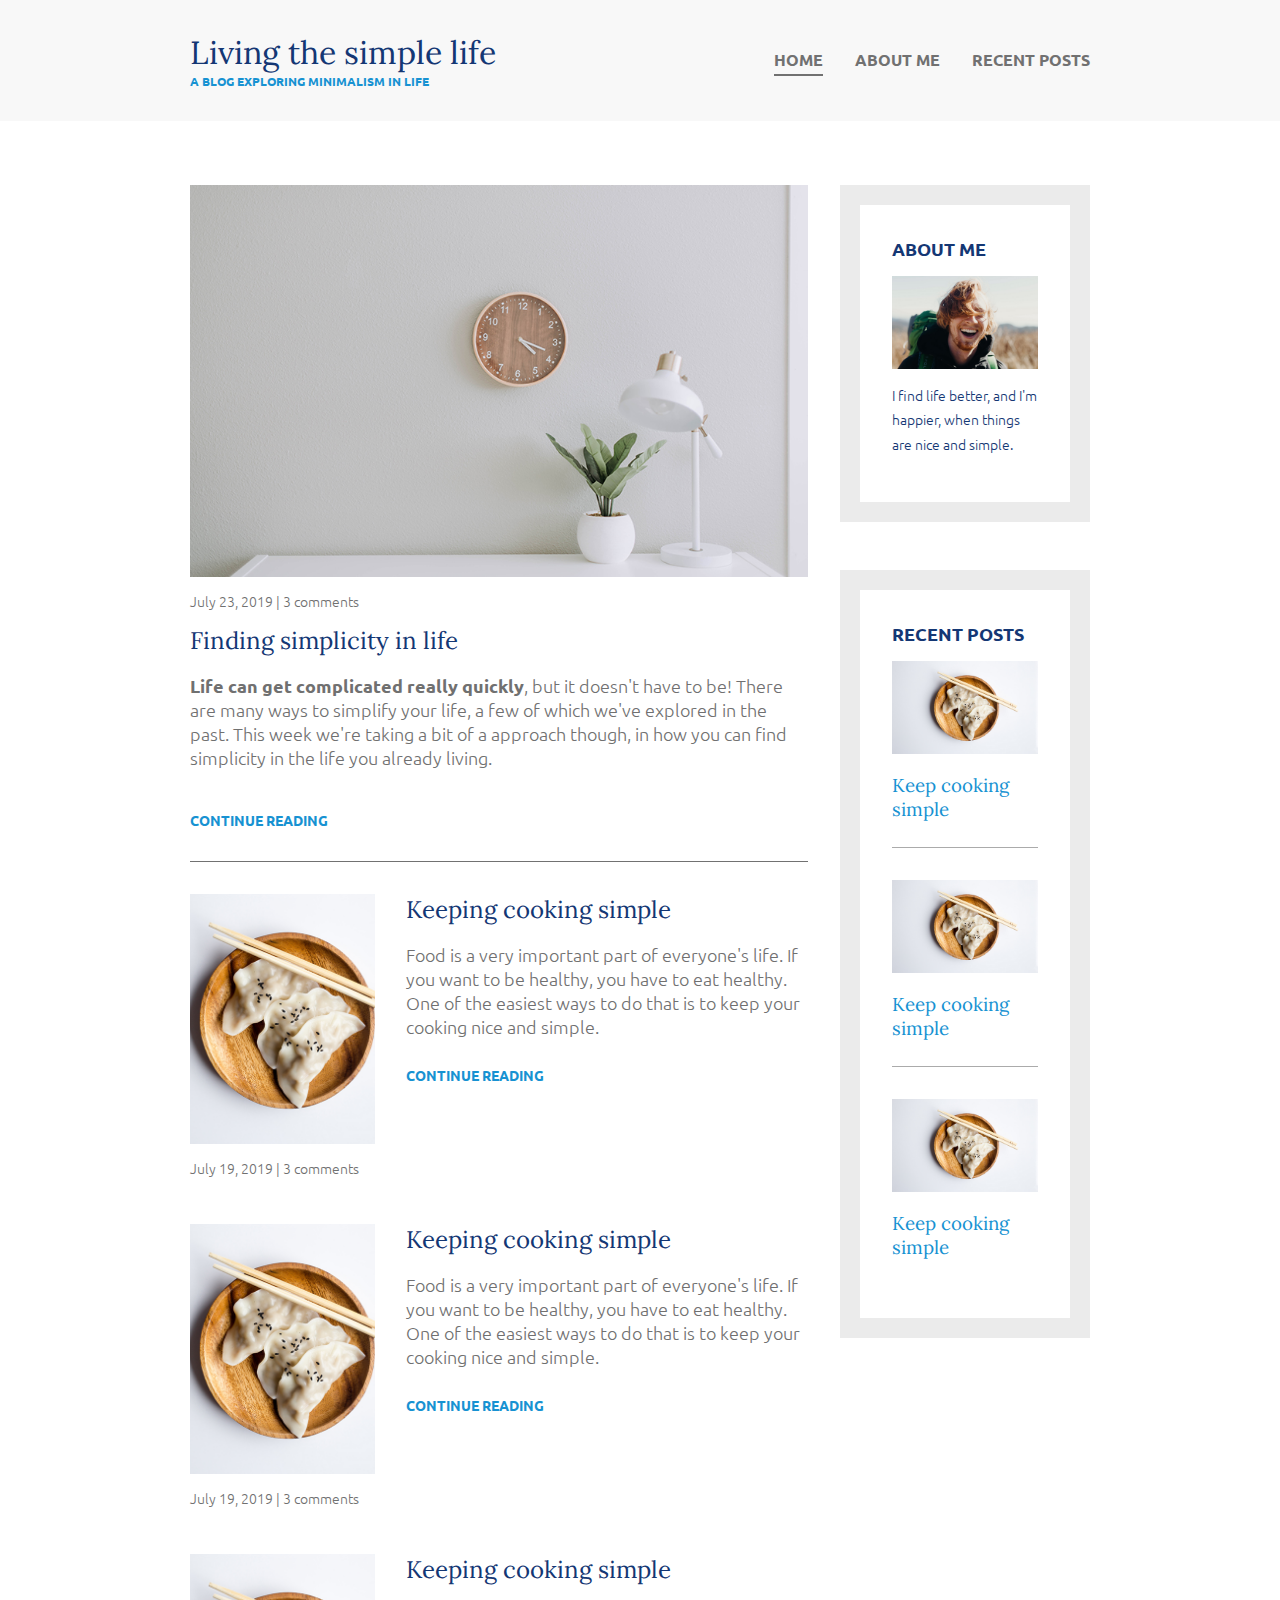
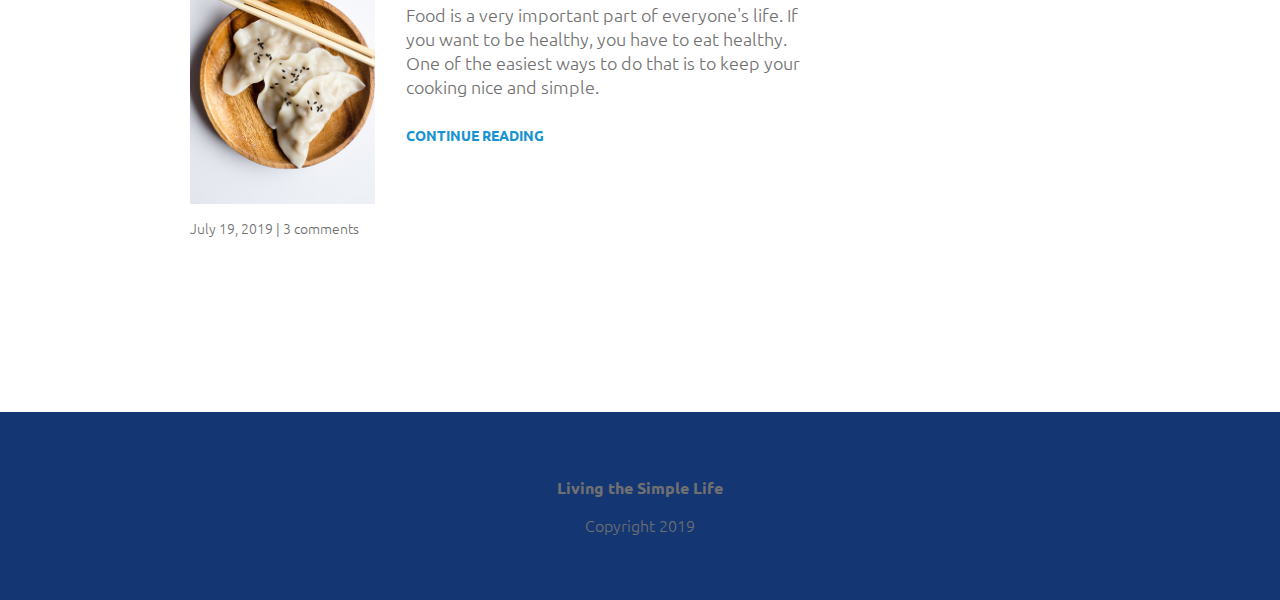
<file: index.html>
<!DOCTYPE html>
<html lang="en">
<head>
    <meta charset="UTF-8">
    <meta http-equiv="X-UA-Compatible" content="IE=edge">
    <meta name="viewport" content="width=device-width, initial-scale=1.0">
    <link rel="stylesheet" href="css/style.css">
    <link href="https://fonts.googleapis.com/css?family=Lora|Ubuntu:300,400,700&display=swap" rel="stylesheet">
    <title>Living the Simple Life</title>
</head>
<body>
    <header>
        <div class="container container-flex">
            <div class="site-title">
                <h1>Living the simple life</h1>
                <p class="subtitle">A BLOG EXPLORING MINIMALISM IN LIFE</p>
            </div>
            <nav>
                <ul>
                    <li><a href=" ./index.html" class="current-page">HOME</a></li>
                    <li><a href=" ./about-me.html">ABOUT ME</a></li>
                    <li><a href=" ./recent-posts.html">RECENT POSTS</a></li>
                </ul>
            </nav>
        </div> <!-- continer -->
    </header>

    <div class="container container-flex">
        <main role="main">
            <article class="article-featured">
                <h2 class="article-title">Finding simplicity in life</h2>
                <img src="images/life.jpg" alt="banner-image" class="article-image">
                <p class="article-info">July 23, 2019  |  3 comments</p>
                <p class="article-body">
                    <strong>Life can get complicated really quickly</strong>, but it doesn't have to be! There are many ways to simplify your life, a few of which we've explored in the past. This week we're taking a bit of a approach though, in how you can find simplicity in the life you already living. 
                </p>
                <p class="article-read-more">continue reading</p>
            </article>


            <article class="article-recent">
                <div class="article-recent-main">
                    <h3 class="article-title">Keeping cooking simple</h3>
                    <p class="article-body">
                        Food is a very important part of everyone's life. If you want to be healthy, you have to eat healthy. One of the easiest ways to do that is to keep your cooking nice and simple. 
                    </p>
                    <p class="article-read-more">continue reading</p>
                </div>
                <div class="article-recent-secondary">
                    <img src="images/food.jpg" alt="" class="article-image">
                    <p class="article-info">July 19, 2019  |  3 comments</p>
                </div>
            </article>

            <article class="article-recent">
                <div class="article-recent-main">
                    <h3 class="article-title">Keeping cooking simple</h3>
                    <p class="article-body">
                        Food is a very important part of everyone's life. If you want to be healthy, you have to eat healthy. One of the easiest ways to do that is to keep your cooking nice and simple. 
                    </p>
                    <p class="article-read-more">continue reading</p>
                </div>
                <div class="article-recent-secondary">
                    <img src="images/food.jpg" alt="" class="article-image">
                    <p class="article-info">July 19, 2019  |  3 comments</p>
                </div>
            </article>

            <article class="article-recent">
                <div class="article-recent-main">
                    <h3 class="article-title">Keeping cooking simple</h3>
                    <p class="article-body">
                        Food is a very important part of everyone's life. If you want to be healthy, you have to eat healthy. One of the easiest ways to do that is to keep your cooking nice and simple. 
                    </p>
                    <p class="article-read-more">continue reading</p>
                </div>
                <div class="article-recent-secondary">
                    <img src="images/food.jpg" alt="" class="article-image">
                    <p class="article-info">July 19, 2019  |  3 comments</p>
                </div>
            </article>
            
            
        </main>
        <aside class="sidebar">
            <div class="sidebar-widget">
                <h2 class="widget-title">About me</h2>
                <img src="images/about-me.jpg" alt="profile-picture" class="widget-image">
                <p class="widget-body">I find life better, and I'm happier, when things are nice and simple.</p>
            </div>

            <div class="sidebar-widget">
                <h2 class="widget-title">Recent Posts</h2>
                <div class="widget-recent-post">
                    <img src="images/food.jpg" alt="dumpling-image" class="widget-recent-image">
                    <h3 class="widget-recent-post-title">Keep cooking simple</h3>
                </div>
                <div class="widget-recent-post">
                    <img src="images/food.jpg" alt="dumpling-image" class="widget-recent-image">
                    <h3 class="widget-recent-post-title">Keep cooking simple</h3>
                </div>
                <div class="widget-recent-post">
                    <img src="images/food.jpg" alt="dumpling-image" class="widget-recent-image">
                    <h3 class="widget-recent-post-title">Keep cooking simple</h3>
                </div>
            </div>
        </aside>

    </div>
    <footer>
        <p class="footer-text"><strong>Living the Simple Life</strong></p>
        <p class="footer-text">Copyright 2019</p>
    </footer>
    
</body>
</html>

<!--
 Life can get complicated really quickly, but it doesn't have to be! There are many ways to simplify your life, a few of which we've explored in the past. This week we're taking a bit of a approach though, in how you can find simplicity in the life you already living. continue reading
-->
</file>
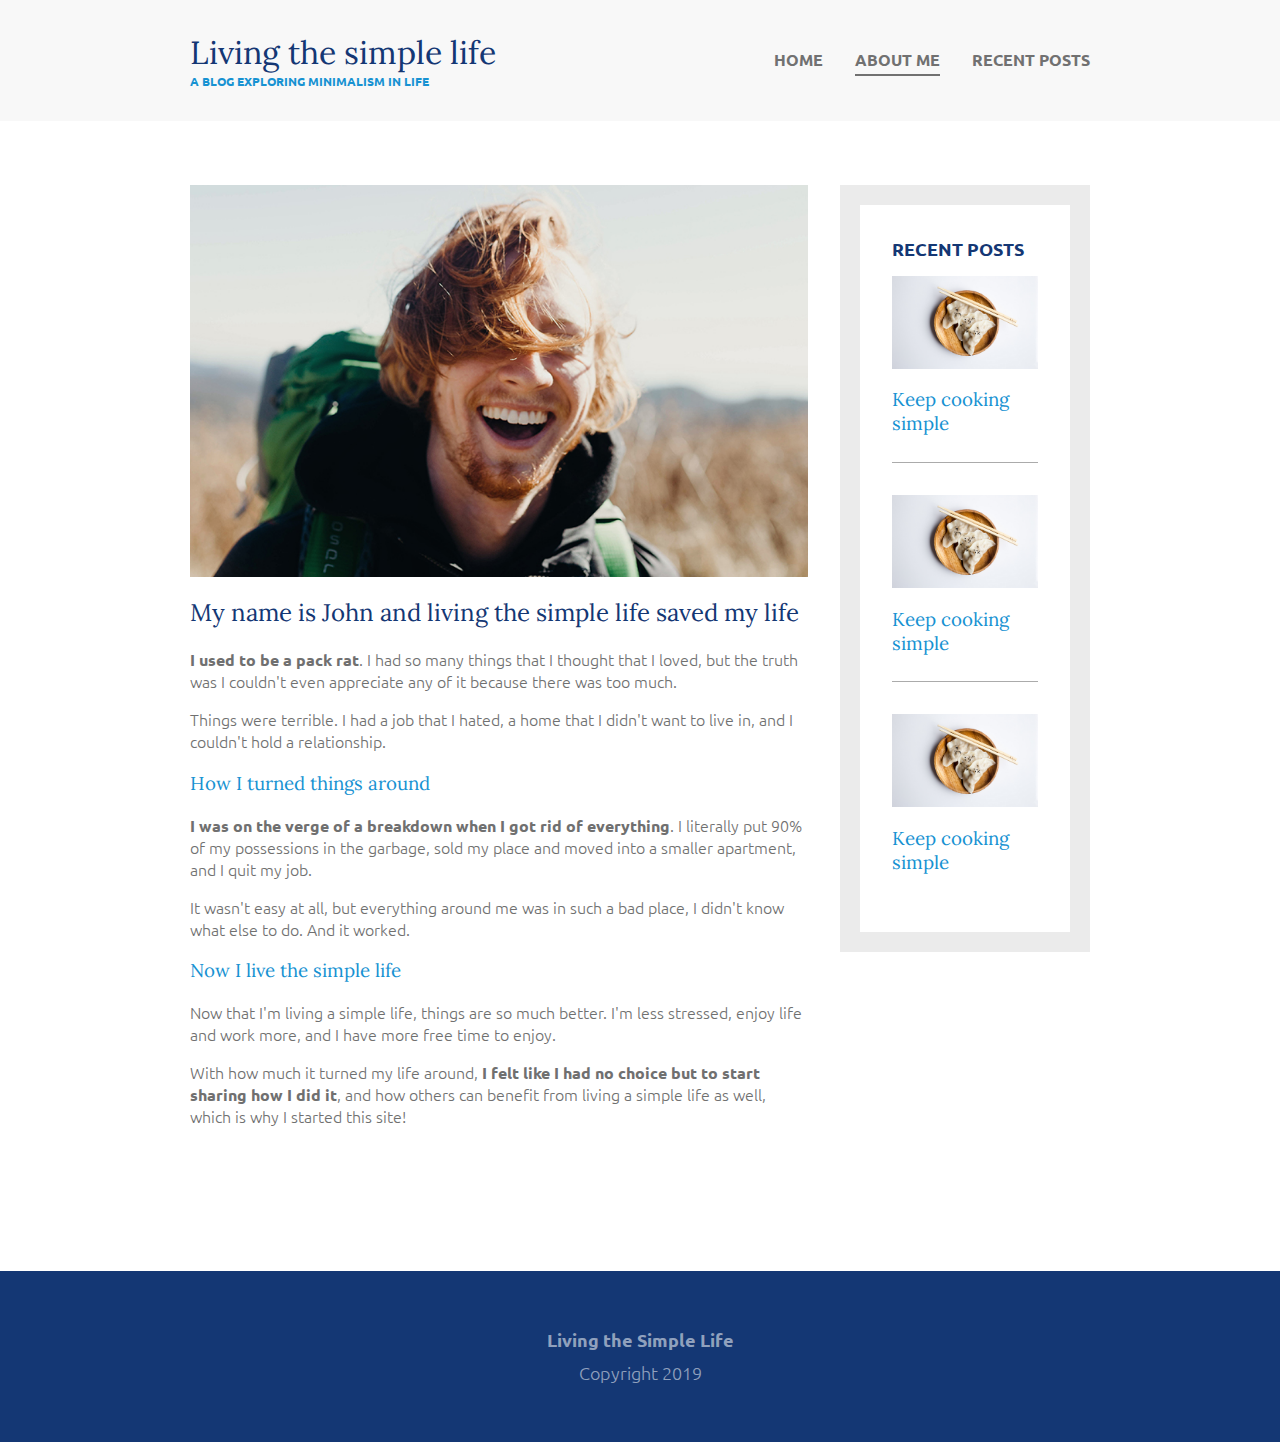
<file: about-me.html>
<!DOCTYPE html>
<html lang="en">
<head>
    <meta charset="UTF-8">
    <meta http-equiv="X-UA-Compatible" content="IE=edge">
    <meta name="viewport" content="width=device-width, initial-scale=1.0">
    <link rel="stylesheet" href="css/style.css">
    <link href="https://fonts.googleapis.com/css?family=Lora|Ubuntu:300,400,700&display=swap" rel="stylesheet">
    <title>About Me | Living the Simple Life</title>
</head>
<body>
    <header>
        <div class="container container-flex">
            <div class="site-title">
                <h1>Living the simple life</h1>
                <p class="subtitle">A BLOG EXPLORING MINIMALISM IN LIFE</p>
            </div>
            <nav>
                <ul>
                    <li><a href=" ./index.html">HOME</a></li>
                    <li><a href=" ./about-me.html" class="current-page">ABOUT ME</a></li>
                    <li><a href=" ./recent-posts.html">RECENT POSTS</a></li>
                </ul>
            </nav>
        </div> <!-- continer -->
    </header>

    <div class="container container-flex">
        <main role="main">
            <img src="images/about-me.jpg" alt="picture-of-me" class="img-full">
            <h2>My name is John and living the simple life saved my life</h2>

            <p><strong>I used to be a pack rat</strong>. I had so many things that I thought that I loved, but the truth was I couldn't even appreciate any of it because there was too much.</p>
            <p>Things were terrible. I had a job that I hated, a home that I didn't want to live in, and I couldn't hold a relationship.</p>

            <h3>How I turned things around</h3>
            <p><strong>I was on the verge of a breakdown when I got rid of everything</strong>. I literally put 90% of my possessions in the garbage, sold my place and moved into a smaller apartment, and I quit my job.</p>
            <p>It wasn't easy at all, but everything around me was in such a bad place, I didn't know what else to do. And it worked.</p>

            <h3>Now I live the simple life</h3>
            <p>Now that I'm living a simple life, things are so much better. I'm less stressed, enjoy life and work more, and I have more free time to enjoy.</p>
            <p>With how much it turned my life around, <strong>I felt like I had no choice but to start sharing how I did it</strong>, and how others can benefit from living a simple life as well, which is why I started this site!
            </p>
        </main>
        <aside class="sidebar">
            <div class="sidebar-widget">
                <h2 class="widget-title">Recent Posts</h2>
                <div class="widget-recent-post">
                    <img src="images/food.jpg" alt="dumpling-image" class="widget-recent-image">
                    <h3 class="widget-recent-post-title">Keep cooking simple</h3>
                </div>
                <div class="widget-recent-post">
                    <img src="images/food.jpg" alt="dumpling-image" class="widget-recent-image">
                    <h3 class="widget-recent-post-title">Keep cooking simple</h3>
                </div>
                <div class="widget-recent-post">
                    <img src="images/food.jpg" alt="dumpling-image" class="widget-recent-image">
                    <h3 class="widget-recent-post-title">Keep cooking simple</h3>
                </div>
            </div>
        </aside>

    </div>
    <footer>
        <p class="footer-body"><strong>Living the Simple Life</strong></p>
        <p class="footer-body">Copyright 2019</p>
    </footer>
    
</body>
</html>

<!--
 Life can get complicated really quickly, but it doesn't have to be! There are many ways to simplify your life, a few of which we've explored in the past. This week we're taking a bit of a approach though, in how you can find simplicity in the life you already living. continue reading
-->
</file>
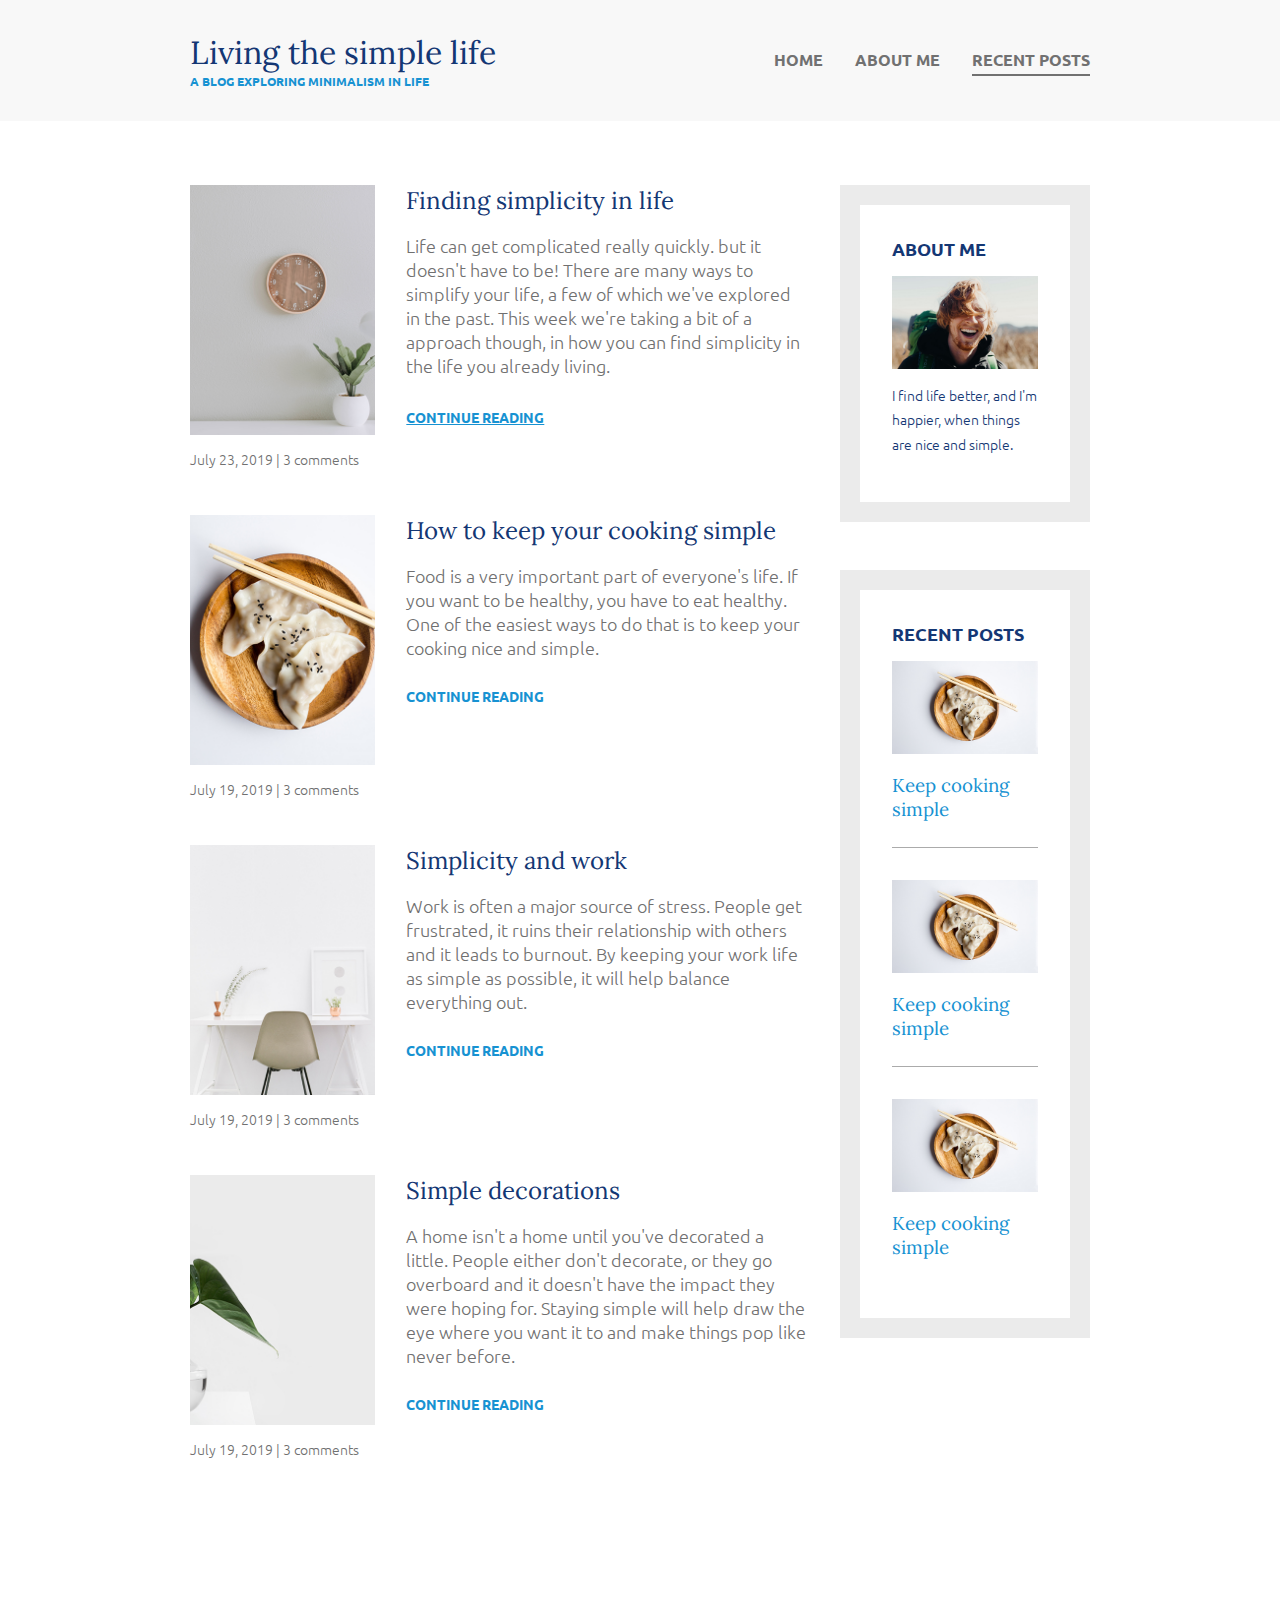
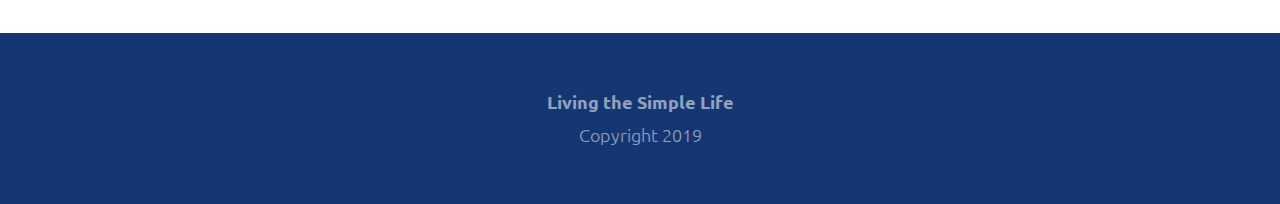
<file: recent-posts.html>
<!DOCTYPE html>
<html lang="en">
<head>
    <meta charset="UTF-8">
    <meta http-equiv="X-UA-Compatible" content="IE=edge">
    <meta name="viewport" content="width=device-width, initial-scale=1.0">
    <link rel="stylesheet" href="css/style.css">
    <link href="https://fonts.googleapis.com/css?family=Lora|Ubuntu:300,400,700&display=swap" rel="stylesheet">
    <title>Recent Posts | Living the Simple Life</title>
</head>
<body>
    <header>
        <div class="container container-flex">
            <div class="site-title">
                <h1>Living the simple life</h1>
                <p class="subtitle">A BLOG EXPLORING MINIMALISM IN LIFE</p>
            </div>
            <nav>
                <ul>
                    <li><a href=" ./index.html">HOME</a></li>
                    <li><a href=" ./about-me.html">ABOUT ME</a></li>
                    <li><a href=" ./recent-posts.html" class="current-page">RECENT POSTS</a></li>
                </ul>
            </nav>
        </div> <!-- continer -->
    </header>

    <div class="container container-flex">
        <main role="main">
            
            <article class="article-recent">
                <div class="article-recent-main">
                    <h2 class="article-title">Finding simplicity in life</h2>
                    <p class="article-body">Life can get complicated really quickly. but it doesn't have to be! There are many ways to simplify your life, a few of which we've explored in the past. This week we're taking a bit of a approach though, in how you can find simplicity in the life you already living.</p>
                    <a href="#" class="article-read-more">CONTINUE READING</a>
                </div>
                <div class="article-recent-secondary">
                    <img src="images/life.jpg" alt="simple white desk on a white wall with a plant on the far right side" class="article-image">
                    <p class="article-info">July 23, 2019 | 3 comments</p>
                </div>
            </article>

            
            <article class="article-recent">
                <div class="article-recent-main">
                    <h3 class="article-title">How to keep your cooking simple</h3>
                    <p class="article-body">
                        Food is a very important part of everyone's life. If you want to be healthy, you have to eat healthy. One of the easiest ways to do that is to keep your cooking nice and simple.
                    </p>
                    <p class="article-read-more">continue reading</p>
                </div>
                <div class="article-recent-secondary">
                    <img src="images/food.jpg" alt="" class="article-image">
                    <p class="article-info">July 19, 2019  |  3 comments</p>
                </div>
            </article>

            
            <article class="article-recent">
                <div class="article-recent-main">
                    <h3 class="article-title">Simplicity and work</h3>
                    <p class="article-body">
                        Work is often a major source of stress. People get frustrated, it ruins their relationship with others and it leads to burnout. By keeping your work life as simple as possible, it will help balance everything out.
                    </p>
                    <p class="article-read-more">continue reading</p>
                </div>
                <div class="article-recent-secondary">
                    <img src="images/work.jpg" alt="" class="article-image">
                    <p class="article-info">July 19, 2019  |  3 comments</p>
                </div>
            </article>

            <article class="article-recent">
                <div class="article-recent-main">
                    <h3 class="article-title">Simple decorations</h3>
                    <p class="article-body">
                        A home isn't a home until you've decorated a little. People either don't decorate, or they go overboard and it doesn't have the impact they were hoping for. Staying simple will help draw the eye where you want it to and make things pop like never before.
                    </p>
                    <p class="article-read-more">continue reading</p>
                </div>
                <div class="article-recent-secondary">
                    <img src="images/deco.jpg" alt="" class="article-image">
                    <p class="article-info">July 19, 2019  |  3 comments</p>
                </div>
            </article>
        </main>
        <aside class="sidebar">
            <div class="sidebar-widget">
                <h2 class="widget-title">About me</h2>
                <img src="images/about-me.jpg" alt="profile-picture" class="widget-image">
                <p class="widget-body">I find life better, and I'm happier, when things are nice and simple.</p>
            </div>

            <div class="sidebar-widget">
                <h2 class="widget-title">Recent Posts</h2>
                <div class="widget-recent-post">
                    <img src="images/food.jpg" alt="dumpling-image" class="widget-recent-image">
                    <h3 class="widget-recent-post-title">Keep cooking simple</h3>
                </div>
                <div class="widget-recent-post">
                    <img src="images/food.jpg" alt="dumpling-image" class="widget-recent-image">
                    <h3 class="widget-recent-post-title">Keep cooking simple</h3>
                </div>
                <div class="widget-recent-post">
                    <img src="images/food.jpg" alt="dumpling-image" class="widget-recent-image">
                    <h3 class="widget-recent-post-title">Keep cooking simple</h3>
                </div>
            </div>
        </aside>

    </div>
    <footer>
        <p class="footer-body"><strong>Living the Simple Life</strong></p>
        <p class="footer-body">Copyright 2019</p>
    </footer>
    
</body>
</html>

<!--
 Life can get complicated really quickly, but it doesn't have to be! There are many ways to simplify your life, a few of which we've explored in the past. This week we're taking a bit of a approach though, in how you can find simplicity in the life you already living. continue reading
-->
</file>
<file: css/style.css>
* {
    /* border: 1px solid pink; */
}


/*  Fonts
-----
font-family: 'Lora', serif;
font-family: 'Ubuntu', sans-serif;
*/

body {
    margin: 0;
    font-family: 'Ubuntu', sans-serif;
    color: #707070;
    font-weight: 300;
}

img {
    max-width: 100%;
    display: block;
}

/* ============== 
    TYPOGRAPHY
================= */
h1,
h2,
h3 {
    font-family: 'Lora', serif;
    font-weight: 400;
    color: #143774;
}

h1 {
    font-size: 2rem;
    margin: 0;
}

h3 {
    color: #1792D2;
}

strong {
    font-weight: 700;
}

a {
    color: #1792D2;
}

a:hover,
a:focus {
    color: #143774;
}

.subtitle {
    font-size: .75rem;
    color: #1792D2;
    margin: 0;
    font-weight: 700;
}

.article-title {
    color: #143774;
    font-size: 1.5rem;
    margin: 0;
}

.article-info {
    font-size: .875rem;
    color: #707070;
    margin: 1em 0;    
}

.article-read-more {
    font-size: .875rem;
    text-transform: uppercase;
    color: #1792D2;
    margin-bottom: 0;
    padding-bottom: 0;
    font-weight: 700;
}

.article-body {
    font-size: 1.125em;
    color: #707070;
    margin-bottom: 1.5em;
    /* line-height: 1.75em; */
}

.widget-title {
    font-size: 1.125em;
    font-weight: 700;
    text-transform: uppercase;
    font-family: 'Ubuntu', serif;
    margin-top: 0;
}

.widget-recent-title {
    color: #143774;
}

.widget-body {
    font-size: .875rem;
    color: #143774;
    line-height: 1.75em;
}

.footer-body {
    color: rgba(255, 255, 255, 0.54);
    margin: .5em;
    font-size: 1.125em;
}

/* ===============
       LAYOUT
=============== */

header {
    background-color: #F8F8F8;
    padding: 4em 0;
    text-align: center;
    margin-bottom: 4em;
}

footer {
    background-color: #143774;
    text-align: center;
    padding: 3em 0;
    margin-top: 4em;
}

.img-full {
    /* min-width: 300px; */
    width: 100%;
    /* max-height: 300px; */
    object-fit: cover;
    /* object-position: top/    ; */
}

.container {
    width: 95%;
    max-width: 900px;
    margin: 0 auto;
}

.container-flex {
    display: flex;
    flex-direction: column;
    justify-content: space-between;
}

main {
    margin-bottom: 4em;
}

@media (min-width: 675px) {
    
    header {
        text-align: left;
        padding: 2em;
    }

    .container-flex {
        flex-direction: row;
    }

    main {
        width:70%;
    }

    .sidebar {
        width: 25%;
        min-width: 250px;
        margin-left: 2em;
    }
}

/* navigation */

nav ul {
    list-style: none;
    padding: 0;
    display: flex;
    flex-direction: column;
    justify-content: center;
}

nav li {
    margin: 1em 0;
}



nav a {
    text-decoration: none;
    color: #717171;
    font-weight: 700;
    padding-bottom: .25em;
}

nav a:hover, a:focus {
    color: #1792D2;
}

.current-page {
    border-bottom: 2px solid #717171;
}

.current-page:hover,
.current-page:focus {
    color: #717171;
}

@media (min-width: 675px) {
    nav ul {
        flex-direction: row;
    }
    
    nav li {
        margin: 0 0 0 2em ;
    }


}

/* Article */

.article-featured {
    border-bottom: 1px solid #717171;
    display: flex;
    flex-direction: column;
    padding-bottom: 2em;
    margin-bottom: 2em;
}

.article-recent {
    display: flex;
    flex-direction: column;
    margin-bottom: 2em;
}

.article-recent-main {
    order: 2;
}

.article-image {
    min-height: 250px;
    object-fit: cover;
    order: -2;
}

.article-info {
    order: -1;
}

/* widget */
.sidebar-widget {
    border: 20px solid #EBEBEB;
    padding: 2em;
    margin-bottom: 3em;
}

.widget-recent-post {
    border-bottom: 1px solid #ababab;
    padding-bottom: 0.5em;
    margin-bottom: 2em;
}

.widget-recent-post:last-child {
    border-bottom: none;
    margin-bottom: 0;
}

.widget-recent-image {
    max-height: 400px;
}



@media (min-width: 675px) {

    .article-recent {
        flex-direction: row;
        justify-content: space-between;
    }
    
    .article-recent-main {
        width: 65%;
    }

    .article-recent-secondary {
        width: 30%;
    }   

}
</file>
